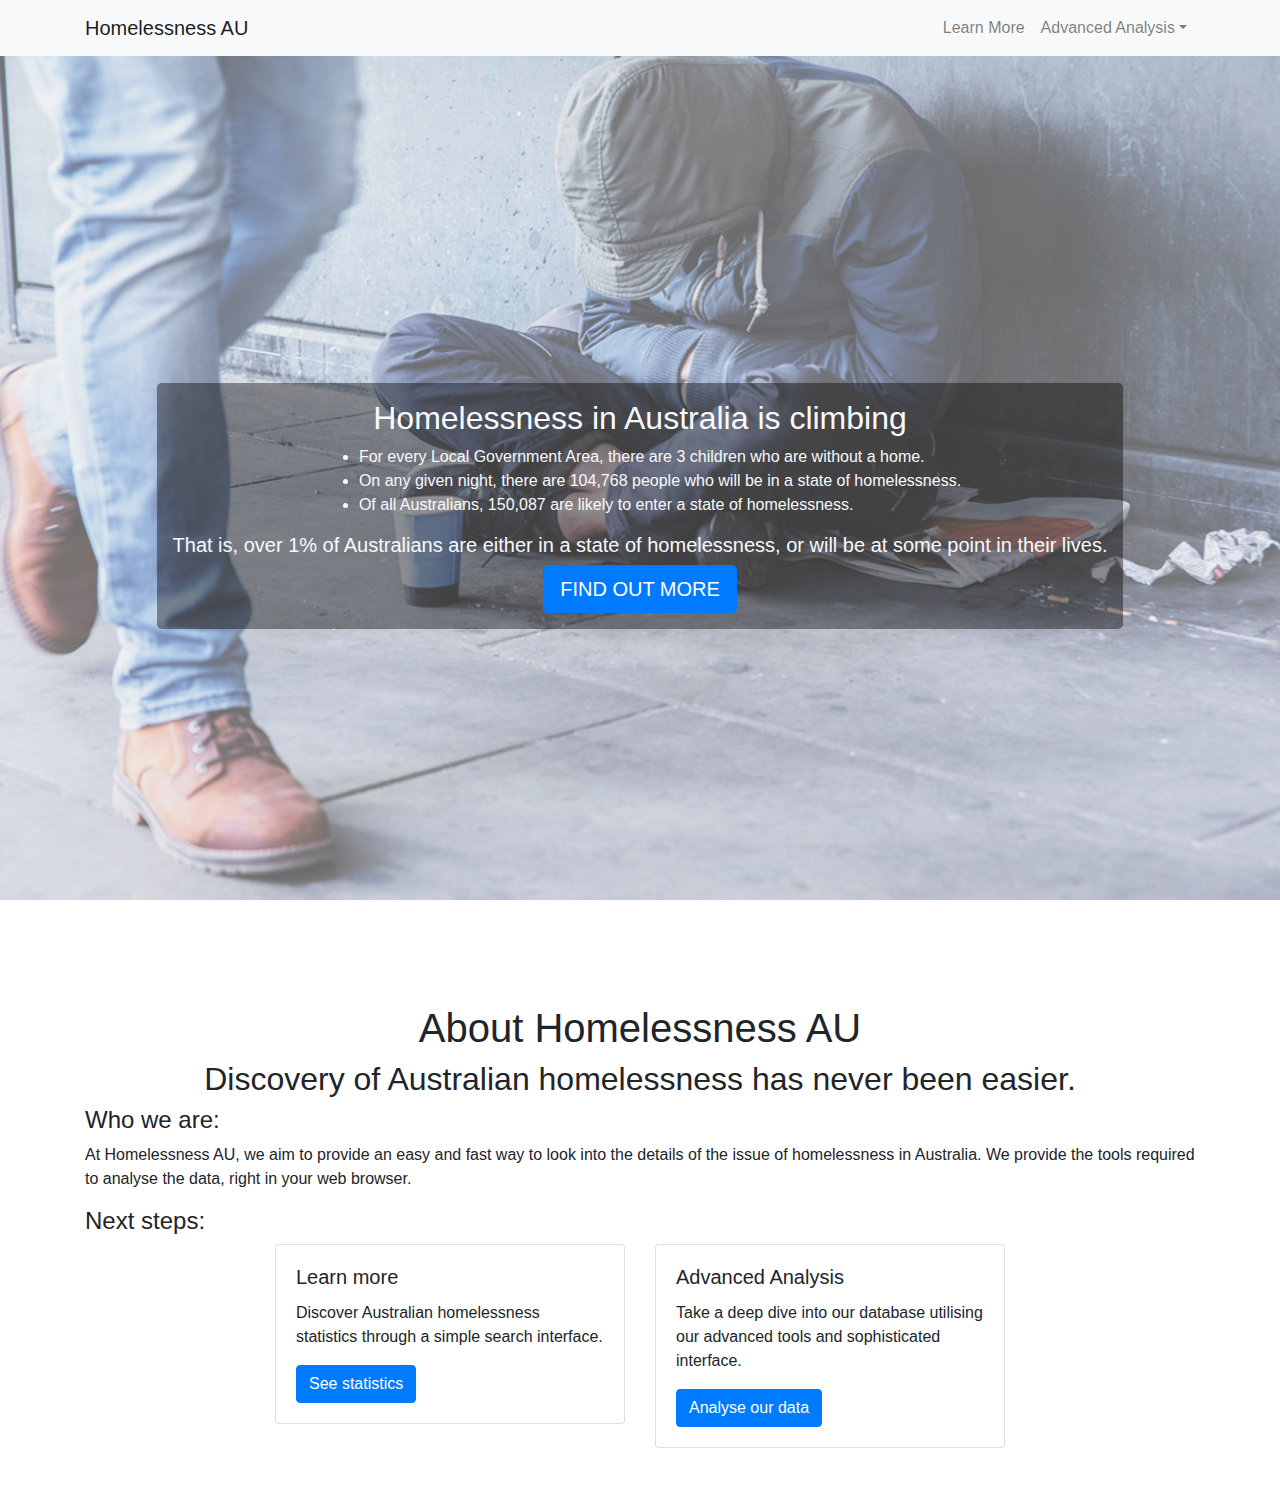
<file: src/main/resources/index.html>
<!DOCTYPE html>
<html lang="en" xmlns:th="http://www.thymeleaf.org">
<head>
	<meta charset="UTF-8">
	<meta name="viewport" content="width=device-width, initial-scale=1">

	<link href="css/bootstrap.min.css" rel="stylesheet">
	<link href="css/index.css" rel="stylesheet">

	<title>Homelessness AU</title>
</head>
<body>

<nav class="navbar navbar-light navbar-expand-sm bg-light">
	<div class="container">
		<a class="navbar-brand" href="index.html">Homelessness AU</a>
		<button class="navbar-toggler" type="button" data-toggle="collapse" data-target="#navbarNav"
						aria-controls="navbarNav" aria-expanded="false" aria-label="Toggle navigation">
			<span class="navbar-toggler-icon"></span>
		</button>
		<div class="collapse navbar-collapse" id="navbarNav">
			<ul class="navbar-nav ml-auto">
				<li class="nav-item">
					<a class="nav-link" href="learn-more.html">Learn More</a>
				</li>
				<li class="nav-item dropdown">
					<a class="nav-link dropdown-toggle" href="#" id="advancedDropdown" role="button" data-toggle="dropdown"
						 aria-haspopup="true" aria-expanded="false">Advanced Analysis</a>
					<div class="dropdown-menu" aria-labelledby="advancedDropdown">
						<a class="dropdown-item" href="advanced-other-factors.html">Comparing to other factors</a>
						<a class="dropdown-item" href="advanced-over-time.html">Over time</a>
					</div>
				</li>
			</ul>
		</div>
	</div>
</nav>

<div class="container-fluid d-flex flex-column justify-content-center align-items-center index-header">
	<div class="p-3 rounded-lg text-light d-flex flex-column justify-content-center align-items-center index-header-box">
		<h2 class="text-center">Homelessness in Australia is climbing</h2>
		<ul>
			<li>For every Local Government Area, there are 3 children who are without a home.</li>
			<li>On any given night, there are 104,768 people who will be in a state of homelessness.</li>
			<li>Of all Australians, 150,087 are likely to enter a state of homelessness.</li>
		</ul>
		<h5>That is, over 1% of Australians are either in a state of homelessness, or will be at some point in their
			lives.</h5>
		<a class="btn btn-primary btn-lg" href="#aboutUs">FIND OUT MORE</a>
	</div>
</div>

<div class="container pt-5 mb-5" id="aboutUs">
	<div class="text-center">
		<h1>
			About Homelessness AU
		</h1>
		<h2>
			Discovery of Australian homelessness has never been easier.
		</h2>
	</div>
	<h4>
		Who we are:
	</h4>
	<p>
		At Homelessness AU, we aim to provide an easy and fast way to look into the details of the issue of homelessness in
		Australia. We provide the tools required to analyse the data, right in your web browser.
	</p>
	<h4>
		Next steps:
	</h4>
	<div class="row justify-content-center">
		<div class="col-lg-4 col-md mb-1 mb-md-0">
			<div class="card">
				<div class="card-body">
					<h5 class="card-title">Learn more</h5>
					<p class="card-text">
						Discover Australian homelessness statistics through a simple search interface.
					</p>
					<a href="learn-more.html" class="btn btn-primary stretched-link">See statistics</a>
				</div>
			</div>
		</div>
		<div class="col-lg-4 col-md mb-1 mb-md-0">
			<div class="card">
				<div class="card-body">
					<h5 class="card-title">Advanced Analysis</h5>
					<p class="card-text">
						Take a deep dive into our database utilising our advanced tools and sophisticated interface.
					</p>
					<a href="advanced-other-factors.html" class="btn btn-primary stretched-link">Analyse our data</a>
				</div>
			</div>
		</div>
	</div>
</div>

<!-- This must always be at the end of the page -->
<script src="js/jquery-3.6.0.min.js"></script>
<script src="js/bootstrap.bundle.min.js"></script>
</body>
</html>
</file>
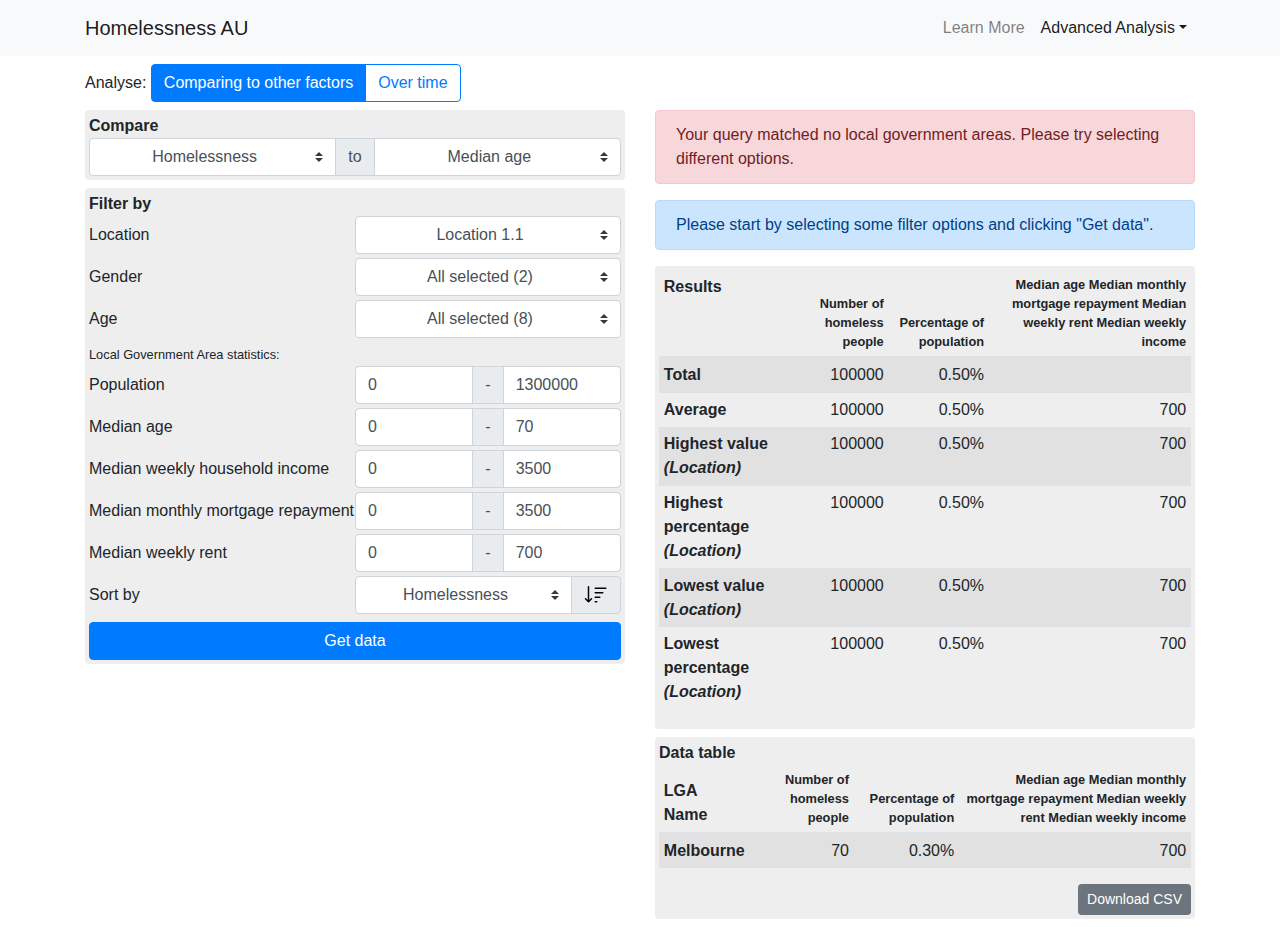
<file: src/main/resources/advanced-other-factors.html>
<!DOCTYPE html>
<html lang="en" xmlns:th="http://www.thymeleaf.org">
<head>
	<meta charset="UTF-8">
	<meta name="viewport" content="width=device-width, initial-scale=1">

	<link href="css/bootstrap.min.css" rel="stylesheet">

	<link href="css/form-validation.css" rel="stylesheet">

	<link href="css/bootstrap-multiselect.css" rel="stylesheet">

	<style>
		/* Style for sort direction checkbox. */
		input[type=checkbox].sort-direction {
			-moz-appearance:    none;
			-webkit-appearance: none;
			-ms-appearance:     none;
			appearance:         none;
			width:              1.5rem;
			height:             1.5rem;
			border:             none;
			border-radius:      0;
			background-color:   transparent;
			background-image:   url("images/sort-down.svg");
			background-size:    contain;
		}

		input[type=checkbox].sort-direction:checked {
			background-image: url("images/sort-up.svg");
		}
	</style>

	<title>Homelessness AU - Advanced Analysis - Comparing to other factors</title>
</head>
<body>

<nav class="navbar navbar-light navbar-expand-sm bg-light">
	<div class="container">
		<a class="navbar-brand" href="index.html">Homelessness AU</a>
		<button class="navbar-toggler" type="button" data-toggle="collapse" data-target="#navbarNav"
						aria-controls="navbarNav" aria-expanded="false" aria-label="Toggle navigation">
			<span class="navbar-toggler-icon"></span>
		</button>
		<div class="collapse navbar-collapse" id="navbarNav">
			<ul class="navbar-nav ml-auto">
				<li class="nav-item">
					<a class="nav-link" href="learn-more.html">Learn More</a>
				</li>
				<li class="nav-item dropdown active">
					<a class="nav-link dropdown-toggle" href="#" id="advancedDropdown" role="button" data-toggle="dropdown"
						 aria-haspopup="true" aria-expanded="false">Advanced Analysis</a>
					<div class="dropdown-menu" aria-labelledby="advancedDropdown">
						<a class="dropdown-item active" href="advanced-other-factors.html">Comparing to other factors</a>
						<a class="dropdown-item" href="advanced-over-time.html">Over time</a>
					</div>
				</li>
			</ul>
		</div>
	</div>
</nav>

<form method="post" action="advanced-other-factors.html">
	<div class="container">
		<div class="row mt-2">
			<div class="col">
				<span class="d-inline-block align-middle">Analyse:</span>
				<div class="btn-group mt-1 mt-md-0">
					<a class="btn btn-primary btn" href="#">Comparing to other factors</a>
					<a class="btn btn-outline-primary" href="advanced-over-time.html">Over time</a>
				</div>
			</div>
		</div>
		<div class="row mt-2">
			<div class="col-md">
				<button class="btn btn-secondary d-md-none mb-2" type="button" data-toggle="collapse"
								data-target="#filterContainer">
					Show/Hide Filters
				</button>
				<div class="collapse d-md-block" id="filterContainer">
					<div class="rounded p-1 mb-2" style="background-color: #eeeeee">
						<b>Compare</b>
						<div class="row no-gutters">
							<div class="input-group">
								<select class="form-control custom-select" id="homelessType" name="homelessType"
												aria-label="Homelessness type" required>
									<option value="HomelessnessData" id="homelessTypeHomeless" selected
													th:selected="${homelessType} == 'HomelessnessData'">
										Homelessness
									</option>
									<option value="AtRiskData" id="homelessTypeAtRisk" th:selected="${homelessType} == 'AtRiskData'">
										At risk of homelessness
									</option>
								</select>
								<div class="input-group-prepend input-group-append">
									<span class="input-group-text">to</span>
								</div>
								<select class="form-control custom-select" id="comparisonFactor" name="comparisonFactor"
												aria-label="Comparison factor" required>
									<option value="medianAge"
													th:selected="${comparisonFactor} == 'medianAge'">
										Median age
									</option>
									<option value="medianMortgage"
													th:selected="${comparisonFactor} == 'medianMortgage'">
										Median monthly mortgage repayment
									</option>
									<option value="medianRent"
													th:selected="${comparisonFactor} == 'medianRent'">
										Median weekly rent
									</option>
									<option value="medianIncome"
													th:selected="${comparisonFactor} == 'medianIncome'">
										Median weekly income
									</option>
								</select>
							</div>
						</div>
					</div>
					<div class="rounded p-1 mb-2" style="background-color: #eeeeee">
						<b>Filter by</b>
						<div class="row no-gutters mb-1">
							<div class="col-sm my-auto">
								<label for="locationFilter" class="m-0">Location</label>
							</div>
							<div class="col-sm">
								<select class="form-control" multiple id="locationFilter" name="location" required>
									<optgroup label="LocationGroup1" th:each="locationGroup : ${locationGroups}"
														th:label="${locationGroup.getName()}">
										<option value="location1.1" selected th:each="location : ${locationGroup.getLocationsInGroup()}"
														th:text="${location}" th:selected="${#lists.isEmpty(selectedLocations)} or
          								  ${#lists.contains(selectedLocations, location)}" th:value="${location}">
											Location 1.1
										</option>
									</optgroup>
								</select>
							</div>
						</div>
						<div class="row no-gutters mb-1">
							<div class="col-sm my-auto">
								<label for="genderFilter" class="m-0">Gender</label>
							</div>
							<div class="col-sm">
								<select class="form-control" multiple id="genderFilter" name="genderFilter" required>
									<option value="Male" selected
													th:selected="${#lists.isEmpty(genderFilter)} or ${#lists.contains(genderFilter, 'Male')}">
										Male
									</option>
									<option value="Female" selected
													th:selected="${#lists.isEmpty(genderFilter)} or ${#lists.contains(genderFilter, 'Female')}">
										Female
									</option>
								</select>
							</div>
						</div>
						<div class="row no-gutters mb-1">
							<div class="col-sm my-auto">
								<label for="ageFilter" class="m-0">Age</label>
							</div>
							<div class="col-sm">
								<select class="form-control" id="ageFilter" name="ageFilter" multiple required>
									<option value="0-9" selected
													th:selected="${#lists.isEmpty(ageFilter)} or ${#lists.contains(ageFilter, '0-9')}">
										0-9 Years
									</option>
									<option value="10-19" selected
													th:selected="${#lists.isEmpty(ageFilter)} or ${#lists.contains(ageFilter, '10-19')}">
										10-19 Years
									</option>
									<option value="20-29" selected
													th:selected="${#lists.isEmpty(ageFilter)} or ${#lists.contains(ageFilter, '20-29')}">
										20-29 Years
									</option>
									<option value="30-39" selected
													th:selected="${#lists.isEmpty(ageFilter)} or ${#lists.contains(ageFilter, '30-39')}">
										30-39 Years
									</option>
									<option value="40-49" selected
													th:selected="${#lists.isEmpty(ageFilter)} or ${#lists.contains(ageFilter, '40-49')}">
										40-49 Years
									</option>
									<option value="50-59" selected
													th:selected="${#lists.isEmpty(ageFilter)} or ${#lists.contains(ageFilter, '50-59')}">
										50-59 Years
									</option>
									<option value="60+" selected
													th:selected="${#lists.isEmpty(ageFilter)} or ${#lists.contains(ageFilter, '60+')}">
										60+ Years
									</option>
									<option value="Unknown" selected
													th:selected="${#lists.isEmpty(ageFilter)} or ${#lists.contains(ageFilter, 'Unknown')}">
										Unknown age
									</option>
								</select>
							</div>
						</div>
						<small>Local Government Area statistics:</small>
						<div class="row no-gutters mb-1">
							<div class="col-12 col-xl my-auto">
								Population
							</div>
							<div class="col-xl">
								<div class="input-group">
									<input class="form-control" type="number" min="0" max="1300000" value="0" name="populationFilterMin"
												 id="populationFilterMin" aria-label="Minimum population" required onchange="updateLimits(this)"
												 onload="updateLimits(this)" th:value="${populationFilter.valueOne}">
									<div class="input-group-prepend input-group-append">
										<span class="input-group-text">-</span>
									</div>
									<input class="form-control" type="number" min="0" max="1300000" value="1300000"
												 name="populationFilterMax" id="populationFilterMax" aria-label="Maximum population" required
												 onchange="updateLimits(this)" onload="updateLimits(this)"
												 th:value="${populationFilter.valueTwo}">
								</div>
							</div>
						</div>
						<div class="row no-gutters mb-1">
							<div class="col-12 col-xl my-auto">
								Median age
							</div>
							<div class="col-xl">
								<div class="input-group">
									<input class="form-control" type="number" min="0" max="70" value="0" name="medianAgeFilterMin"
												 id="medianAgeFilterMin" aria-label="Minimum median age" required onchange="updateLimits(this)"
												 onload="updateLimits(this)" th:value="${medianAgeFilter.valueOne}">
									<div class="input-group-prepend input-group-append">
										<span class="input-group-text">-</span>
									</div>
									<input class="form-control" type="number" min="0" max="70" value="70"
												 name="medianAgeFilterMax" id="medianAgeFilterMax" aria-label="Maximum median age" required
												 onchange="updateLimits(this)" onload="updateLimits(this)"
												 th:value="${medianAgeFilter.valueTwo}">
								</div>
							</div>
						</div>
						<div class="row no-gutters mb-1">
							<div class="col-12 col-xl my-auto">
								Median weekly household income
							</div>
							<div class="col-xl">
								<div class="input-group">
									<input class="form-control" type="number" min="0" max="3500" value="0" name="medianIncomeFilterMin"
												 id="medianIncomeFilterMin" aria-label="Minimum median weekly household income" required
												 onchange="updateLimits(this)" onload="updateLimits(this)"
												 th:value="${medianIncomeFilter.valueOne}">
									<div class="input-group-prepend input-group-append">
										<span class="input-group-text">-</span>
									</div>
									<input class="form-control" type="number" min="0" max="3500" value="3500"
												 name="medianIncomeFilterMax" id="medianIncomeFilterMax"
												 aria-label="Maximum median weekly household income" required onchange="updateLimits(this)"
												 onload="updateLimits(this)" th:value="${medianIncomeFilter.valueTwo}">
								</div>
							</div>
						</div>
						<div class="row no-gutters mb-1">
							<div class="col-12 col-xl my-auto">
								Median monthly mortgage repayment
							</div>
							<div class="col-xl my-auto">
								<div class="input-group">
									<input class="form-control" type="number" min="0" max="3500" value="0" name="medianMortgageFilterMin"
												 id="medianMortgageFilterMin" aria-label="Minimum median monthly mortgage repayment" required
												 onchange="updateLimits(this)" onload="updateLimits(this)"
												 th:value="${medianMortgageFilter.valueOne}">
									<div class="input-group-prepend input-group-append">
										<span class="input-group-text">-</span>
									</div>
									<input class="form-control" type="number" min="0" max="3500" value="3500"
												 name="medianMortgageFilterMax" id="medianMortgageFilterMax"
												 aria-label="Maximum median monthly mortgage repayment" required onchange="updateLimits(this)"
												 onload="updateLimits(this)" th:value="${medianMortgageFilter.valueTwo}">
								</div>
							</div>
						</div>
						<div class="row no-gutters mb-1">
							<div class="col-12 col-xl my-auto">
								Median weekly rent
							</div>
							<div class="col-xl my-auto">
								<div class="input-group">
									<input class="form-control" type="number" min="0" max="700" value="0" name="medianRentFilterMin"
												 id="medianRentFilterMin" aria-label="Minimum median weekly rent" required
												 onchange="updateLimits(this)" onload="updateLimits(this)"
												 th:value="${medianRentFilter.valueOne}">
									<div class="input-group-prepend input-group-append">
										<span class="input-group-text">-</span>
									</div>
									<input class="form-control" type="number" min="0" max="700" value="700"
												 name="medianRentFilterMax" id="medianRentFilterMax"
												 aria-label="Maximum median weekly rent" required onchange="updateLimits(this)"
												 onload="updateLimits(this)" th:value="${medianRentFilter.valueTwo}">
								</div>
							</div>
						</div>
						<div class="row no-gutters mb-2">
							<div class="col-12 col-xl my-auto">
								Sort by
							</div>
							<div class="col-xl my-auto">
								<div class="input-group">
									<select class="form-control custom-select" id="sortBy" name="sortBy" aria-label="Sort by" required>
										<!-- This option's text is dynamically set by js, check the bottom of the page. -->
										<option value="homeless" th:selected="${sortBy} == 'homeless'" id="sortByHomeless"
														th:text="(${homelessType} == 'AtRiskData') ? 'At risk of homelessness' : 'Homelessness'">
											Homelessness
										</option>
										<option value="population" th:selected="${sortBy} == 'population'">
											Population
										</option>
										<!-- This option's text is dynamically set by js, check the bottom of the page. -->
										<option value="homelessPercentage" th:selected="${sortBy} == 'homelessPercentage'"
														id="sortByHomelessPercentage" th:text="(${homelessType} == 'AtRiskData') ?
														'Percentage at risk of homelessness' : 'Percentage of homelessness'">
											Percentage of homelessness
										</option>
										<option value="medianAge" th:selected="${sortBy} == 'medianAge'">
											Median age
										</option>
										<option value="medianMortgage" th:selected="${sortBy} == 'medianMortgage'">
											Median monthly mortgage repayment
										</option>
										<option value="medianRent" th:selected="${sortBy} == 'medianRent'">
											Median weekly rent
										</option>
										<option value="medianIncome" th:selected="${sortBy} == 'medianIncome'">
											Median weekly household income
										</option>
									</select>
									<div class="input-group-append">
										<div class="input-group-text">
											<input type="checkbox" class="sort-direction" name="sort-ascending" aria-label="Sort direction"
														 th:checked="${sortByAscending}">
										</div>
									</div>
								</div>
							</div>
						</div>
						<button type="submit" class="btn btn-primary w-100">Get data</button>
					</div>
				</div>
			</div>
			<div class="col-md">
				<div class="alert alert-danger" th:if="!${dataAvailable} and ${requestType == 'POST'}">
					Your query matched no local government areas. Please try selecting different options.
				</div>
				<div class="alert alert-primary" th:if="${requestType == 'GET'}">
					Please start by selecting some filter options and clicking "Get data".
				</div>
				<div class="rounded p-1 mb-2" style="background-color: #eeeeee" th:if="${dataAvailable}">
					<table class="table table-striped table-sm">
						<thead>
						<tr>
							<th scope="col" class="align-text-top border-top-0">Results</th>
							<th scope="col" class="small font-weight-bold text-right border-top-0"
									th:text="(${homelessType} == 'HomelessnessData') ?
									'Number of homeless people' : 'Number of people at risk of homelessness'">
								Number of homeless people
							</th>
							<th scope="col" class="small font-weight-bold text-right border-top-0">
								Percentage of population
							</th>
							<th scope="col" class="small font-weight-bold text-right border-top-0" th:switch="${comparisonFactor}">
								<th:block th:case="'medianAge'">Median age</th:block>
								<th:block th:case="'medianMortgage'">Median monthly mortgage repayment</th:block>
								<th:block th:case="'medianRent'">Median weekly rent</th:block>
								<th:block th:case="'medianIncome'">Median weekly income</th:block>
							</th>
						</tr>
						</thead>
						<tbody>
						<tr>
							<th scope="row">Total</th>
							<td class="text-right" th:text="${results.total.valueOne}">100000</td>
							<td class="text-right" th:text="${#numbers.formatPercent(results.total.valueTwo, 1, 1)}">0.50%</td>
							<td>&nbsp;</td>
						</tr>
						<tr>
							<th scope="row">Average</th>
							<td class="text-right" th:text="${results.average.valueOne}">100000</td>
							<td class="text-right" th:text="${#numbers.formatPercent(results.average.valueTwo, 1, 1)}">0.50%</td>
							<td class="text-right"
									th:text="((${comparisonFactor != 'medianAge'}) ? '$' : '') + ${results.average.valueThree}">
								700
							</td>
						</tr>
						<tr>
							<th scope="row">
								Highest value <i th:text="'(' + ${results.highestValue.valueFour} + ')'">(Location)</i>
							</th>
							<td class="text-right" th:text="${results.highestValue.valueOne}">100000</td>
							<td class="text-right" th:text="${#numbers.formatPercent(results.highestValue.valueTwo, 1, 1)}">
								0.50%
							</td>
							<td class="text-right"
									th:text="((${comparisonFactor != 'medianAge'}) ? '$' : '') + ${results.highestValue.valueThree}">
								700
							</td>
						</tr>
						<tr>
							<th scope="row">
								Highest percentage <i th:text="'(' + ${results.highestPercent.valueFour} + ')'">(Location)</i>
							</th>
							<td class="text-right" th:text="${results.highestPercent.valueOne}">
								100000
							</td>
							<td class="text-right" th:text="${#numbers.formatPercent(results.highestPercent.valueTwo, 1, 1)}">
								0.50%
							</td>
							<td class="text-right"
									th:text="((${comparisonFactor != 'medianAge'}) ? '$' : '') + ${results.highestPercent.valueThree}">
								700
							</td>
						</tr>
						<tr>
							<th scope="row">
								Lowest value <i th:text="'(' + ${results.lowestValue.valueFour} + ')'">(Location)</i>
							</th>
							<td class="text-right" th:text="${results.lowestValue.valueOne}">100000</td>
							<td class="text-right" th:text="${#numbers.formatPercent(results.lowestValue.valueTwo, 1, 1)}">
								0.50%
							</td>
							<td class="text-right"
									th:text="((${comparisonFactor != 'medianAge'}) ? '$' : '') + ${results.lowestValue.valueThree}">
								700
							</td>
						</tr>
						<tr>
							<th scope="row">
								Lowest percentage <i th:text="'(' + ${results.lowestPercent.valueFour} + ')'">(Location)</i>
							</th>
							<td class="text-right" th:text="${results.lowestPercent.valueOne}">
								100000
							</td>
							<td class="text-right" th:text="${#numbers.formatPercent(results.lowestPercent.valueTwo, 1, 1)}">
								0.50%
							</td>
							<td class="text-right"
									th:text="((${comparisonFactor != 'medianAge'}) ? '$' : '') + ${results.lowestPercent.valueThree}">
								700
							</td>
						</tr>
						</tbody>
					</table>
				</div>
				<div class="rounded p-1 mb-2" style="background-color: #eeeeee" th:if="${dataAvailable}">
					<b>Data table</b>
					<table class="table table-striped table-sm">
						<thead>
						<tr>
							<th scope="col" class="border-top-0">
								LGA Name
							</th>
							<th scope="col" class="small font-weight-bold text-right border-top-0"
									th:text="(${homelessType} == 'HomelessnessData') ?
									'Number of homeless people' : 'Number of people at risk of homelessness'">
								Number of homeless people
							</th>
							<th scope="col" class="small font-weight-bold text-right border-top-0">
								Percentage of population
							</th>
							<th scope="col" class="small font-weight-bold text-right border-top-0" th:switch="${comparisonFactor}">
								<th:block th:case="'medianAge'">Median age</th:block>
								<th:block th:case="'medianMortgage'">Median monthly mortgage repayment</th:block>
								<th:block th:case="'medianRent'">Median weekly rent</th:block>
								<th:block th:case="'medianIncome'">Median weekly income</th:block>
							</th>
						</tr>
						</thead>
						<tbody>
						<tr th:each="row : ${tableData}">
							<th scope="row" th:text="${row.lgaName}">Melbourne</th>
							<td class="text-right" th:text="${row.numAffected}">70</td>
							<td class="text-right" th:text="${#numbers.formatPercent(row.percentOfPop, 1, 1)}">0.30%</td>
							<td class="text-right"
									th:text="((${comparisonFactor != 'medianAge'}) ? '$' : '') + ${row.comparisonValue}">
								700
							</td>
						</tr>
						</tbody>
					</table>
					<div class="ml-auto d-flex justify-content-end">
						<button type="submit" class="btn btn-sm btn-secondary" formaction="advanced-other-factors.csv">
							Download CSV
						</button>
					</div>
				</div>
			</div>
		</div>
	</div>
</form>


<!-- This must always be at the end of the page -->
<script src="js/jquery-3.6.0.min.js"></script>
<script src="js/bootstrap.bundle.min.js"></script>

<!-- This is required for dropdown menus -->
<script src="js/bootstrap-multiselect.js"></script>
<script type="text/javascript">
	// This function returns a method which applies a style to an element when there's no options selected.
	function applyValidityStyleGenerator (id) {
		return function () {
			if ($(id + " option:selected").length === 0) {
				$(id).siblings("div").children("button.multiselect").addClass("form-control-invalid");
			}
			else {
				$(id).siblings("div").children("button.multiselect").removeClass("form-control-invalid");
			}
		}
	}

	// This function updates the limits for the range inputs so that the min cannot be higher than the max
	function updateLimits (input) {
		const baseID = input.id.slice(0, -3);
		const minInput = document.getElementById(baseID + "Min");
		const maxInput = document.getElementById(baseID + "Max");

		minInput.setAttribute("max", maxInput.value);
		maxInput.setAttribute("min", minInput.value);
	}

	// Initialise Dropdowns
	$(document).ready(function () {
		$("#homelessType").multiselect({
			buttonWidth: "100%",
			widthSynchronizationMode: "ifPopupIsSmaller",
			inheritClass: true,
			onChange: function (element) {
				if (element.attr("value") === "HomelessnessData") {
					$("#sortByHomeless").text("Homelessness");
					$("#sortByHomelessPercentage").text("Percentage of homelessness");
					$("#sortBy").multiselect("rebuild");
				}
				else if (element.attr("value") === "AtRiskData") {
					$("#sortByHomeless").text("At risk of homelessness");
					$("#sortByHomelessPercentage").text("Percentage at risk of homelessness");
					$("#sortBy").multiselect("rebuild");
				}
			}
		});
		$("#comparisonFactor").multiselect({
			buttonWidth: "100%",
			widthSynchronizationMode: "ifPopupIsSmaller",
			inheritClass: true,
		});
		$("#locationFilter").multiselect({
			buttonWidth: "100%",
			widthSynchronizationMode: "ifPopupIsSmaller",
			enableClickableOptGroups: true,
			enableCollapsibleOptGroups: true,
			enableFiltering: true,
			enableCaseInsensitiveFiltering: true,
			includeSelectAllOption: true,
			collapseOptGroupsByDefault: true,
			numberDisplayed: 2,
			indentGroupOptions: true,
			inheritClass: true,
			onChange: applyValidityStyleGenerator("#locationFilter"),
			onSelectAll: applyValidityStyleGenerator("#locationFilter"),
			onDeselectAll: applyValidityStyleGenerator("#locationFilter")
		});
		$('#genderFilter').multiselect({
			includeSelectAllOption: true,
			buttonWidth: "100%",
			widthSynchronizationMode: "ifPopupIsSmaller",
			inheritClass: true,
			onChange: applyValidityStyleGenerator("#genderFilter"),
			onSelectAll: applyValidityStyleGenerator("#genderFilter"),
			onDeselectAll: applyValidityStyleGenerator("#genderFilter")
		});
		$('#ageFilter').multiselect({
			includeSelectAllOption: true,
			buttonWidth: "100%",
			widthSynchronizationMode: "ifPopupIsSmaller",
			numberDisplayed: 2,
			inheritClass: true,
			onChange: applyValidityStyleGenerator("#ageFilter"),
			onSelectAll: applyValidityStyleGenerator("#ageFilter"),
			onDeselectAll: applyValidityStyleGenerator("#ageFilter")
		});
		$("#sortBy").multiselect({
			buttonWidth: "100%",
			widthSynchronizationMode: "ifPopupIsSmaller",
			inheritClass: true,
		});
	});
</script>
</body>
</html>
</file>
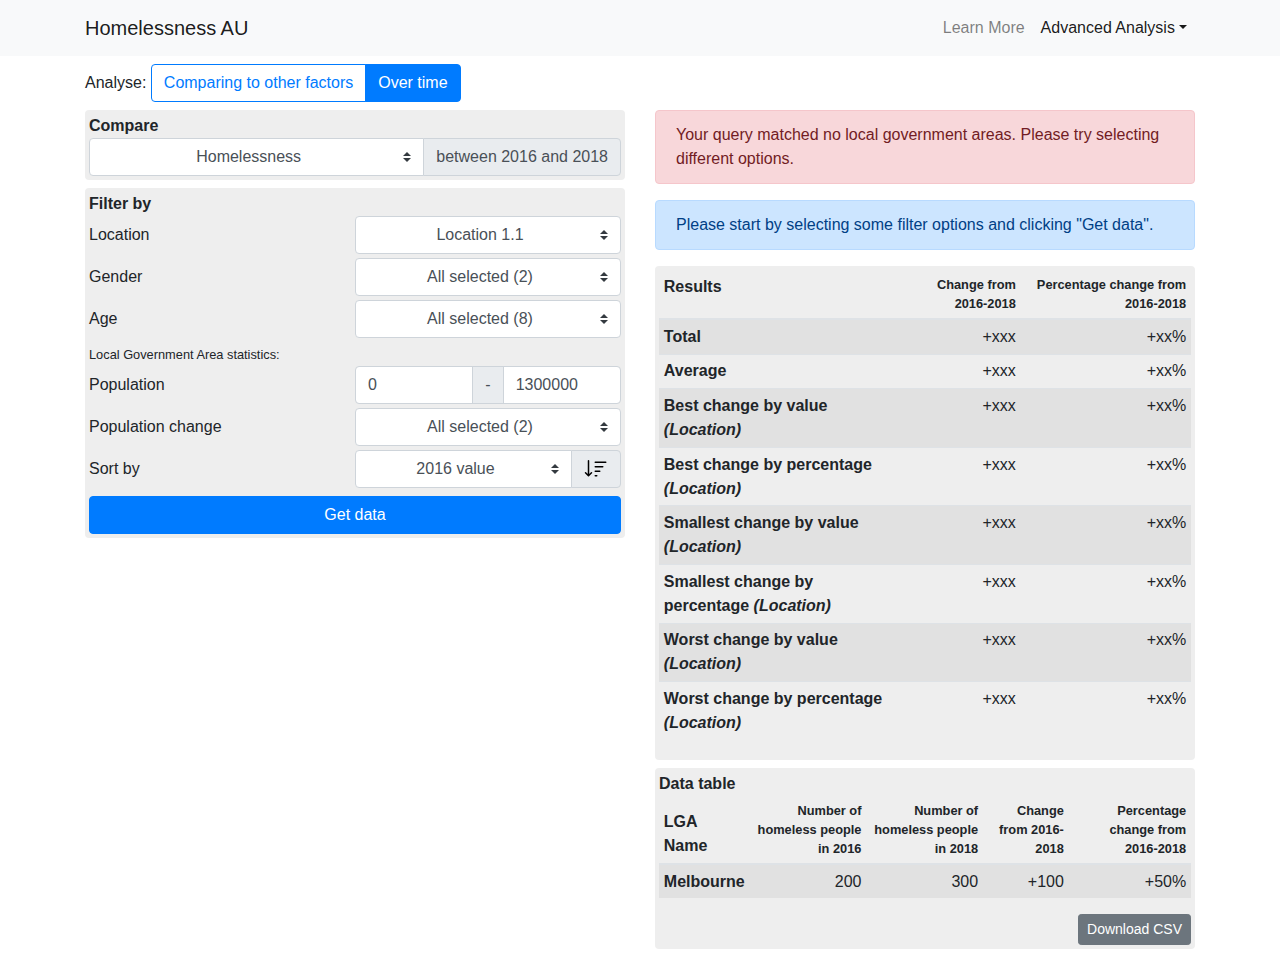
<file: src/main/resources/advanced-over-time.html>
<!DOCTYPE html>
<html lang="en" xmlns:th="http://www.thymeleaf.org">
<head>
	<meta charset="UTF-8">
	<meta name="viewport" content="width=device-width, initial-scale=1">

	<link href="css/bootstrap.min.css" rel="stylesheet">

	<link href="css/form-validation.css" rel="stylesheet">

	<link href="css/bootstrap-multiselect.css" rel="stylesheet">

	<style>
		/* Style for sort direction checkbox. */
		input[type=checkbox].sort-direction {
			-moz-appearance:    none;
			-webkit-appearance: none;
			-ms-appearance:     none;
			appearance:         none;
			width:              1.5rem;
			height:             1.5rem;
			border:             none;
			border-radius:      0;
			background-color:   transparent;
			background-image:   url("images/sort-down.svg");
			background-size:    contain;
		}

		input[type=checkbox].sort-direction:checked {
			background-image: url("images/sort-up.svg");
		}
	</style>

	<title>Homelessness AU - Advanced Analysis - Over time</title>
</head>
<body>

<nav class="navbar navbar-light navbar-expand-sm bg-light">
	<div class="container">
		<a class="navbar-brand" href="index.html">Homelessness AU</a>
		<button class="navbar-toggler" type="button" data-toggle="collapse" data-target="#navbarNav"
						aria-controls="navbarNav" aria-expanded="false" aria-label="Toggle navigation">
			<span class="navbar-toggler-icon"></span>
		</button>
		<div class="collapse navbar-collapse" id="navbarNav">
			<ul class="navbar-nav ml-auto">
				<li class="nav-item">
					<a class="nav-link" href="learn-more.html">Learn More</a>
				</li>
				<li class="nav-item dropdown active">
					<a class="nav-link dropdown-toggle" href="#" id="advancedDropdown" role="button" data-toggle="dropdown"
						 aria-haspopup="true" aria-expanded="false">Advanced Analysis</a>
					<div class="dropdown-menu" aria-labelledby="advancedDropdown">
						<a class="dropdown-item" href="advanced-other-factors.html">Comparing to other factors</a>
						<a class="dropdown-item active" href="advanced-over-time.html">Over time</a>
					</div>
				</li>
			</ul>
		</div>
	</div>
</nav>

<form method="post" action="advanced-over-time.html">
	<div class="container">
		<div class="row mt-2">
			<div class="col">
				<span class="d-inline-block align-middle">Analyse:</span>
				<div class="btn-group mt-1 mt-md-0">
					<a class="btn btn-outline-primary" href="advanced-other-factors.html">Comparing to other factors</a>
					<a class="btn btn-primary" href="#">Over time</a>
				</div>
			</div>
		</div>
		<div class="row mt-2">
			<div class="col-md">
				<button class="btn btn-secondary d-md-none mb-2" type="button" data-toggle="collapse"
								data-target="#filterContainer">
					Show/Hide Filters
				</button>
				<div class="collapse d-md-block" id="filterContainer">
					<div class="rounded p-1 mb-2" style="background-color: #eeeeee">
						<b>Compare</b>
						<div class="row no-gutters">
							<div class="input-group">
								<select class="form-control custom-select" id="homelessType" name="homelessType"
												aria-label="Homelessness type" required>
									<option value="HomelessnessData" id="homelessTypeHomeless" selected
													th:selected="${homelessType} == 'HomelessnessData'">
										Homelessness
									</option>
									<option value="AtRiskData" id="homelessTypeAtRisk" th:selected="${homelessType} == 'AtRiskData'">
										At risk of homelessness
									</option>
								</select>
								<div class="input-group-append">
									<span class="input-group-text">between 2016 and 2018</span>
								</div>
							</div>
						</div>
					</div>
					<div class="rounded p-1 mb-2" style="background-color: #eeeeee">
						<b>Filter by</b>
						<div class="row no-gutters mb-1">
							<div class="col-sm my-auto">
								<label for="locationFilter" class="m-0">Location</label>
							</div>
							<div class="col-sm">
								<select class="form-control" multiple id="locationFilter" name="location" required>
									<optgroup label="LocationGroup1" th:each="locationGroup : ${locationGroups}"
														th:label="${locationGroup.getName()}">
										<option value="location1.1" selected th:each="location : ${locationGroup.getLocationsInGroup()}"
														th:text="${location}" th:selected="${#lists.isEmpty(selectedLocations)} or
          								  ${#lists.contains(selectedLocations, location)}" th:value="${location}">
											Location 1.1
										</option>
									</optgroup>
								</select>
							</div>
						</div>
						<div class="row no-gutters mb-1">
							<div class="col-sm my-auto">
								<label for="genderFilter" class="m-0">Gender</label>
							</div>
							<div class="col-sm">
								<select class="form-control" multiple id="genderFilter" name="genderFilter" required>
									<option value="Male" selected
													th:selected="${#lists.isEmpty(genderFilter)} or ${#lists.contains(genderFilter, 'Male')}">
										Male
									</option>
									<option value="Female" selected
													th:selected="${#lists.isEmpty(genderFilter)} or ${#lists.contains(genderFilter, 'Female')}">
										Female
									</option>
								</select>
							</div>
						</div>
						<div class="row no-gutters mb-1">
							<div class="col-sm my-auto">
								<label for="ageFilter" class="m-0">Age</label>
							</div>
							<div class="col-sm">
								<select class="form-control" id="ageFilter" name="ageFilter" multiple required>
									<option value="0-9" selected
													th:selected="${#lists.isEmpty(ageFilter)} or ${#lists.contains(ageFilter, '0-9')}">
										0-9 Years
									</option>
									<option value="10-19" selected
													th:selected="${#lists.isEmpty(ageFilter)} or ${#lists.contains(ageFilter, '10-19')}">
										10-19 Years
									</option>
									<option value="20-29" selected
													th:selected="${#lists.isEmpty(ageFilter)} or ${#lists.contains(ageFilter, '20-29')}">
										20-29 Years
									</option>
									<option value="30-39" selected
													th:selected="${#lists.isEmpty(ageFilter)} or ${#lists.contains(ageFilter, '30-39')}">
										30-39 Years
									</option>
									<option value="40-49" selected
													th:selected="${#lists.isEmpty(ageFilter)} or ${#lists.contains(ageFilter, '40-49')}">
										40-49 Years
									</option>
									<option value="50-59" selected
													th:selected="${#lists.isEmpty(ageFilter)} or ${#lists.contains(ageFilter, '50-59')}">
										50-59 Years
									</option>
									<option value="60+" selected
													th:selected="${#lists.isEmpty(ageFilter)} or ${#lists.contains(ageFilter, '60+')}">
										60+ Years
									</option>
									<option value="Unknown" selected
													th:selected="${#lists.isEmpty(ageFilter)} or ${#lists.contains(ageFilter, 'Unknown')}">
										Unknown age
									</option>
								</select>
							</div>
						</div>
						<small>Local Government Area statistics:</small>
						<div class="row no-gutters mb-1">
							<div class="col-12 col-xl my-auto">
								Population
							</div>
							<div class="col-xl">
								<div class="input-group">
									<input class="form-control" type="number" min="0" max="1300000" value="0" name="populationFilterMin"
												 id="populationFilterMin" aria-label="Minimum population" required onchange="updateLimits(this)"
												 onload="updateLimits(this)" th:value="${populationFilterMin}">
									<div class="input-group-prepend input-group-append">
										<span class="input-group-text">-</span>
									</div>
									<input class="form-control" type="number" min="0" max="1300000" value="1300000"
												 name="populationFilterMax" id="populationFilterMax" aria-label="Maximum population" required
												 onchange="updateLimits(this)" onload="updateLimits(this)"
												 th:value="${populationFilterMax}">
								</div>
							</div>
						</div>
						<div class="row no-gutters mb-1">
							<div class="col-12 col-xl my-auto">
								Population change
							</div>
							<div class="col-sm">
								<select class="form-control" multiple id="populationChangeFilter" name="populationChangeFilter"
												required aria-label="Population Change Filter">
									<option value="decrease" selected
													th:selected="${#lists.isEmpty(populationChangeFilter)} or
													${#lists.contains(populationChangeFilter, 'decrease')}">
										Decreased
									</option>
									<option value="increase" selected
													th:selected="${#lists.isEmpty(populationChangeFilter)} or
													${#lists.contains(populationChangeFilter, 'increase')}">
										Increased
									</option>
								</select>
							</div>
						</div>
						<div class="row no-gutters mb-2">
							<div class="col-12 col-xl my-auto">
								Sort by
							</div>
							<div class="col-xl my-auto">
								<div class="input-group">
									<select class="form-control custom-select" id="sortBy" name="sortBy" aria-label="Sort by" required>
										<option value="2016" th:selected="${sortBy} == '2016'">2016 value</option>
										<option value="2018" th:selected="${sortBy} == '2018'">2018 value</option>
										<option value="change" th:selected="${sortBy} == 'change'">Change from 2016-2018</option>
										<option value="percentageChange" th:selected="${sortBy} == 'percentageChange'">
											Percentage change from 2016-2018
										</option>
									</select>
									<div class="input-group-append">
										<div class="input-group-text">
											<input type="checkbox" class="sort-direction" name="sort-ascending" aria-label="Sort direction"
														 th:checked="${sortByAscending}">
										</div>
									</div>
								</div>
							</div>
						</div>
						<button type="submit" class="btn btn-primary w-100">Get data</button>
					</div>
				</div>
			</div>
			<div class="col-md">
				<div class="alert alert-danger" th:if="!${dataAvailable} and ${requestType == 'POST'}">
					Your query matched no local government areas. Please try selecting different options.
				</div>
				<div class="alert alert-primary" th:if="${requestType == 'GET'}">
					Please start by selecting some filter options and clicking "Get data".
				</div>
				<div class="rounded p-1 mb-2" style="background-color: #eeeeee" th:if="${dataAvailable}">
					<table class="table table-striped table-sm">
						<thead>
						<tr>
							<th scope="col" class="align-text-top border-top-0">Results</th>
							<th scope="col" class="small font-weight-bold text-right border-top-0">
								Change from 2016-2018
							</th>
							<th scope="col" class="small font-weight-bold text-right border-top-0">
								Percentage change from 2016-2018
							</th>
						</tr>
						</thead>
						<tbody>
						<tr>
							<th scope="row">
								Total
							</th>
							<td class="text-right" th:text="${results.total.valueOne}">
								+xxx
							</td>
							<td class="text-right" th:text="${#numbers.formatPercent(results.total.valueTwo, 1, 1)}">
								+xx%
							</td>
						</tr>
						<tr>
							<th scope="row">
								Average
							</th>
							<td class="text-right" th:text="${results.average.valueOne}">
								+xxx
							</td>
							<td class="text-right" th:text="${#numbers.formatPercent(results.average.valueTwo, 1, 1)}">
								+xx%
							</td>
						</tr>
						<tr>
							<th scope="row">
								Best change by value <i th:text="'(' + ${results.bestValue.valueFour} + ')'">(Location)</i>
							</th>
							<td class="text-right" th:text="${results.bestValue.valueOne}">
								+xxx
							</td>
							<td class="text-right" th:text="${#numbers.formatPercent(results.bestValue.valueTwo, 1, 1)}">
								+xx%
							</td>
						</tr>
						<tr>
							<th scope="row">
								Best change by percentage <i th:text="'(' + ${results.bestPercent.valueFour} + ')'">(Location)</i>
							</th>
							<td class="text-right" th:text="${results.bestPercent.valueOne}">
								+xxx
							</td>
							<td class="text-right" th:text="${#numbers.formatPercent(results.bestPercent.valueTwo, 1, 1)}">
								+xx%
							</td>
						</tr>
						<tr>
							<th scope="row">
								Smallest change by value <i th:text="'(' + ${results.smallestValue.valueFour} + ')'">(Location)</i>
							</th>
							<td class="text-right" th:text="${results.smallestValue.valueOne}">
								+xxx
							</td>
							<td class="text-right" th:text="${#numbers.formatPercent(results.smallestValue.valueOne, 1, 1)}">
								+xx%
							</td>
						</tr>
						<tr>
							<th scope="row">
								Smallest change by percentage <i
											th:text="'(' + ${results.smallestPercent.valueFour} + ')'">(Location)</i>
							</th>
							<td class="text-right" th:text="${results.smallestPercent.valueOne}">
								+xxx
							</td>
							<td class="text-right" th:text="${#numbers.formatPercent(results.smallestPercent.valueTwo, 1, 1)}">
								+xx%
							</td>
						</tr>
						<tr>
							<th scope="row">
								Worst change by value <i th:text="'(' + ${results.worstValue.valueFour} + ')'">(Location)</i>
							</th>
							<td class="text-right" th:text="${results.worstValue.valueOne}">
								+xxx
							</td>
							<td class="text-right" th:text="${#numbers.formatPercent(results.worstValue.valueTwo, 1, 1)}">
								+xx%
							</td>
						</tr>
						<tr>
							<th scope="row">
								Worst change by percentage <i th:text="'(' + ${results.worstPercent.valueFour} + ')'">(Location)</i>
							</th>
							<td class="text-right" th:text="${results.worstPercent.valueOne}">
								+xxx
							</td>
							<td class="text-right" th:text="${#numbers.formatPercent(results.worstPercent.valueTwo, 1, 1)}">
								+xx%
							</td>
						</tr>
						</tbody>
					</table>
				</div>
				<div class="rounded p-1 mb-2" style="background-color: #eeeeee" th:if="${dataAvailable}">
					<b>Data table</b>
					<table class="table table-striped table-sm">
						<thead>
						<tr>
							<th scope="col" class="border-top-0">LGA Name</th>
							<th scope="col" class="small font-weight-bold text-right border-top-0"
									th:text="(${homelessType} == 'HomelessnessData') ?
									'Number of homeless people in 2016' : 'Number of people at risk of homelessness in 2016'">
								Number of homeless people in 2016
							</th>
							<th scope="col" class="small font-weight-bold text-right border-top-0"
									th:text="(${homelessType} == 'HomelessnessData') ?
									'Number of homeless people in 2018' : 'Number of people at risk of homelessness in 2018'">
								Number of homeless people in 2018
							</th>
							<th scope="col" class="small font-weight-bold text-right border-top-0">Change from 2016-2018</th>
							<th scope="col" class="small font-weight-bold text-right border-top-0">
								Percentage change from 2016-2018
							</th>
						</tr>
						</thead>
						<tbody>
						<tr th:each="row : ${tableData}">
							<th scope="row" th:text="${row.lgaName}">Melbourne</th>
							<td class="text-right" th:text="${row.numAffected2016}">200</td>
							<td class="text-right" th:text="${row.numAffected2018}">300</td>
							<td class="text-right" th:text="${row.changeNum}">+100</td>
							<td class="text-right" th:text="${#numbers.formatPercent(row.changePercent, 1, 1)}">+50%</td>
						</tr>
						</tbody>
					</table>
					<div class="ml-auto d-flex justify-content-end">
						<button type="submit" class="btn btn-sm btn-secondary" formaction="advanced-over-time.csv">
							Download CSV
						</button>
					</div>
				</div>
			</div>
		</div>
	</div>
</form>


<!-- This must always be at the end of the page -->
<script src="js/jquery-3.6.0.min.js"></script>
<script src="js/bootstrap.bundle.min.js"></script>

<!-- This is required for dropdown menus -->
<script src="js/bootstrap-multiselect.js"></script>
<script type="text/javascript">
	// This function returns a method which applies a style to an element when there's no options selected.
	function applyValidityStyleGenerator (id) {
		return function () {
			if ($(id + " option:selected").length === 0) {
				$(id).siblings("div").children("button.multiselect").addClass("form-control-invalid");
			}
			else {
				$(id).siblings("div").children("button.multiselect").removeClass("form-control-invalid");
			}
		}
	}

	// This function updates the limits for the range inputs so that the min cannot be higher than the max
	function updateLimits (input) {
		const baseID = input.id.slice(0, -3);
		const minInput = document.getElementById(baseID + "Min");
		const maxInput = document.getElementById(baseID + "Max");

		minInput.setAttribute("max", maxInput.value);
		maxInput.setAttribute("min", minInput.value);
	}

	// Initialise Dropdowns
	$(document).ready(function () {
		$("#homelessType").multiselect({
			buttonWidth: "100%",
			widthSynchronizationMode: "ifPopupIsSmaller",
			inheritClass: true,
		});
		$("#locationFilter").multiselect({
			buttonWidth: "100%",
			widthSynchronizationMode: "ifPopupIsSmaller",
			enableClickableOptGroups: true,
			enableCollapsibleOptGroups: true,
			enableFiltering: true,
			enableCaseInsensitiveFiltering: true,
			includeSelectAllOption: true,
			collapseOptGroupsByDefault: true,
			numberDisplayed: 2,
			indentGroupOptions: true,
			inheritClass: true,
			onChange: applyValidityStyleGenerator("#locationFilter"),
			onSelectAll: applyValidityStyleGenerator("#locationFilter"),
			onDeselectAll: applyValidityStyleGenerator("#locationFilter")
		});
		$('#genderFilter').multiselect({
			includeSelectAllOption: true,
			buttonWidth: "100%",
			widthSynchronizationMode: "ifPopupIsSmaller",
			inheritClass: true,
			onChange: applyValidityStyleGenerator("#genderFilter"),
			onSelectAll: applyValidityStyleGenerator("#genderFilter"),
			onDeselectAll: applyValidityStyleGenerator("#genderFilter")
		});
		$('#ageFilter').multiselect({
			includeSelectAllOption: true,
			buttonWidth: "100%",
			widthSynchronizationMode: "ifPopupIsSmaller",
			numberDisplayed: 2,
			inheritClass: true,
			onChange: applyValidityStyleGenerator("#ageFilter"),
			onSelectAll: applyValidityStyleGenerator("#ageFilter"),
			onDeselectAll: applyValidityStyleGenerator("#ageFilter")
		});
		$('#populationChangeFilter').multiselect({
			includeSelectAllOption: true,
			buttonWidth: "100%",
			widthSynchronizationMode: "ifPopupIsSmaller",
			inheritClass: true,
			onChange: applyValidityStyleGenerator("#populationChangeFilter"),
			onSelectAll: applyValidityStyleGenerator("#populationChangeFilter"),
			onDeselectAll: applyValidityStyleGenerator("#populationChangeFilter")
		});
		$("#sortBy").multiselect({
			buttonWidth: "100%",
			widthSynchronizationMode: "ifPopupIsSmaller",
			inheritClass: true,
		});
	});
</script>
</body>
</html>
</file>
<file: src/main/resources/css/index.css>
* {
	scroll-behavior: smooth;
}

.index-header {
	height:                100vh;
	background-image:      url("../images/home-background.jpg");
	background-position:   center;
	background-size:       cover;
	background-attachment: fixed;
}

.index-header-box {
	background-color: rgba(0, 0, 0, 0.4);
}
</file>
<file: src/main/resources/css/form-validation.css>
.form-control:invalid,
.form-control-invalid {
	border-color:     #f5c6cb !important;
	background-color: #f8d7da !important;
}
</file>
